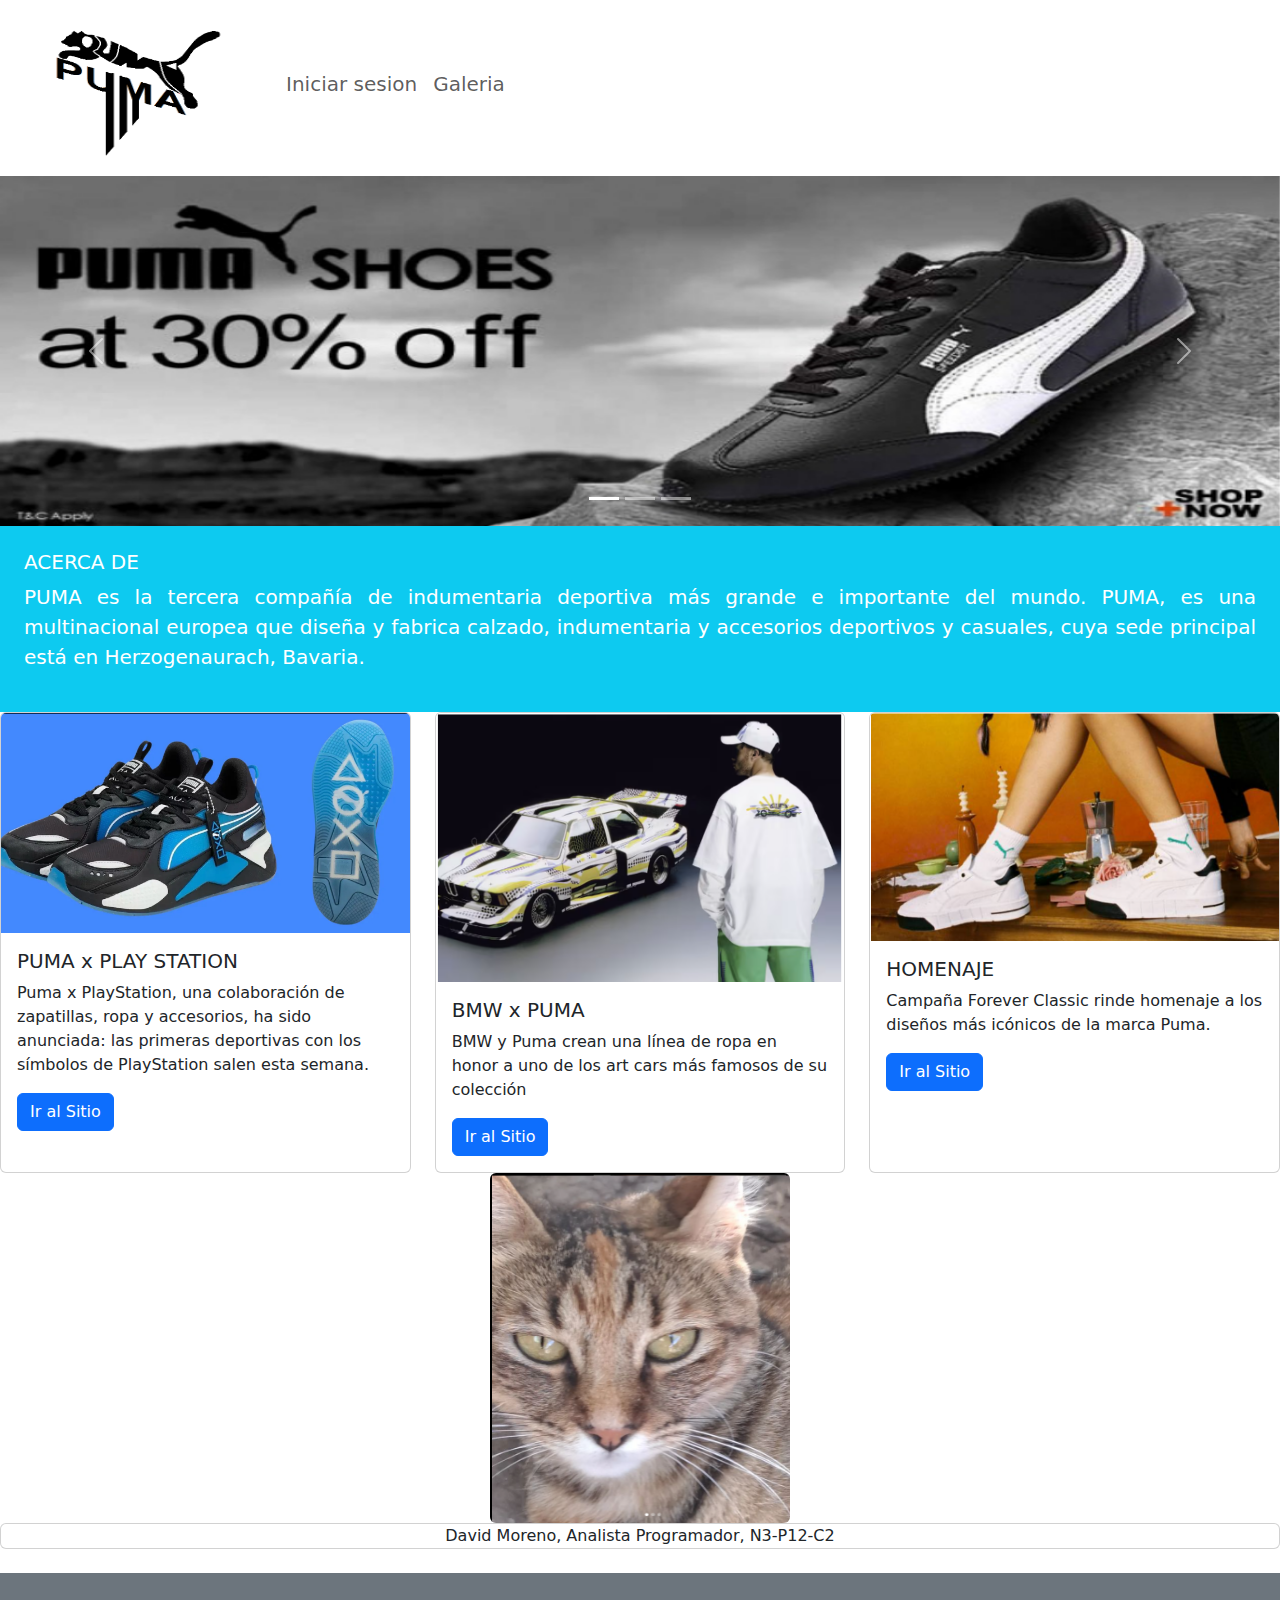
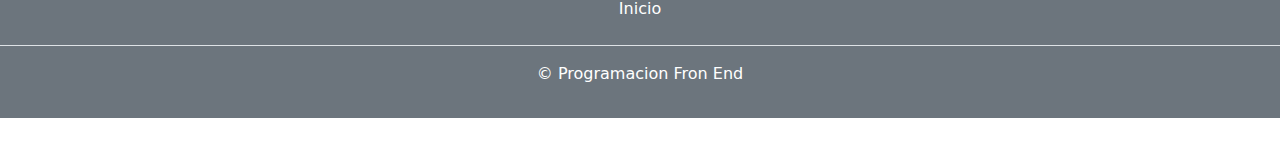
<file: index.html>
<!DOCTYPE html>
<html lang="en">

<head>
    <meta name="Author" content="Deivid" />
    <meta charset="UTF-8" />
    <meta name="viewport" content="width=device-width, initial-scale=1.0" />
    <title>Index</title>
    <link rel="stylesheet" href="css/estilos.css">
    <link href="https://cdn.jsdelivr.net/npm/bootstrap@5.3.3/dist/css/bootstrap.min.css" rel="stylesheet"
        integrity="sha384-QWTKZyjpPEjISv5WaRU9OFeRpok6YctnYmDr5pNlyT2bRjXh0JMhjY6hW+ALEwIH" crossorigin="anonymous" />
</head>

<body>


    <nav class="navbar navbar-expand-lg   bg-white">
        <div class="container-fluid">
            <a class="navbar-brand" href="index.html">
                <img src="imagenes/logo.png" width="250" height="150" href="index.html"/>
            </a>
            <button class="navbar-toggler" type="button" data-bs-toggle="collapse" data-bs-target="#navbarNavAltMarkup"
                aria-controls="navbarNavAltMarkup" aria-expanded="false" aria-label="Toggle navigation">
                <span class="navbar-toggler-icon"></span>
            </button>
            <div class="collapse navbar-collapse" id="navbarNavAltMarkup">
                <div class="navbar-nav">
                    <a class="nav-link   text-center" href="login.html" target="_blank">
                        <h5>Iniciar sesion</h5>
                    </a>
                    <a class="nav-link   text-center" href="galeria.html" target="_blank">
                        <h5>Galeria</h5>
                    </a>
                </div>
            </div>
        </div>
    </nav>

    <div id="carouselExampleAutoplaying" class="carousel slide" data-bs-ride="carousel">
        <div class="carousel-indicators">
            <button type="button" data-bs-target="#carouselExampleIndicators" data-bs-slide-to="0" class="active"
                aria-current="true" aria-label="Slide 1"></button>
            <button type="button" data-bs-target="#carouselExampleIndicators" data-bs-slide-to="1"
                aria-label="Slide 2"></button>
            <button type="button" data-bs-target="#carouselExampleIndicators" data-bs-slide-to="2"
                aria-label="Slide 3"></button>
        </div>
        <div class="carousel-inner">
            <div class="carousel-item active">
                <img src="imagenes/banner 1.jpg" class="d-block w-100" width="80px" height="350">
            </div>
            <div class="carousel-item">
                <img src="imagenes/banner 2.jpg" class="d-block w-100" width="80px" height="350">
            </div>
            <div class="carousel-item">
                <img src="imagenes/banner 3.jpg" class="d-block w-100" width="80px" height="350">
            </div>
        </div>
        <button class="carousel-control-prev" type="button" data-bs-target="#carouselExampleIndicators"
            data-bs-slide="prev">
            <span class="carousel-control-prev-icon" aria-hidden="true"></span>
            <span class="visually-hidden">Previous</span>
        </button>
        <button class="carousel-control-next" type="button" data-bs-target="#carouselExampleIndicators"
            data-bs-slide="next">
            <span class="carousel-control-next-icon" aria-hidden="true"></span>
            <span class="visually-hidden">Next</span>
        </button>
    </div>


    <main>

        <div class="bg-info   text-white   p-4">
            <h5>ACERCA DE</h5>
            <p style="font-size:20px;   text-align:justify;">
                PUMA es la tercera compañía de indumentaria deportiva más grande e importante del mundo. PUMA, es una multinacional europea que diseña y fabrica calzado, indumentaria y accesorios deportivos y casuales, cuya sede principal está en Herzogenaurach, Bavaria.
            </p>
        </div>

          <div class="row row-cols-1 row-cols-md-3 g-4">
            <div class="col">
              <div class="card h-100">
                <img src="imagenes/noticia 1.png" class="card-img-top" alt="...">
                <div class="card-body">
                  <h5 class="card-title">PUMA x PLAY STATION</h5>
                  <p class="card-text">Puma x PlayStation, una colaboración de zapatillas, ropa y accesorios, ha sido anunciada: las primeras deportivas con los símbolos de PlayStation salen esta semana.</p>
                  <a href="https://www.hobbyconsolas.com/noticias/puma-anuncia-coleccion-zapatillas-ropa-playstation-1380004" class="btn btn-primary" target="_blank">Ir al Sitio</a>
                </div>
              </div>
            </div>
            <div class="col">
              <div class="card h-100">
                <img src="imagenes/noticias 2.png" class="card-img-top" alt="...">
                <div class="card-body">
                  <h5 class="card-title">BMW x PUMA</h5>
                  <p class="card-text">BMW y Puma crean una línea de ropa en honor a uno de los art cars más famosos de su colección</p>
                  <a href="https://www.latercera.com/mtonline/noticia/bmw-y-puma-crean-una-linea-de-ropa-en-honor-a-uno-de-los-art-cars-mas-famosos-de-su-coleccion/V4K37CFX2VAVFGMI55CXDJJZ2Y/" class="btn btn-primary" target="_blank">Ir al Sitio</a>
                </div>
              </div>
            </div>
            <div class="col">
              <div class="card h-100">
                <img src="imagenes/noticia 3.png" class="card-img-top" alt="...">
                <div class="card-body">
                  <h5 class="card-title">HOMENAJE</h5>
                  <p class="card-text">Campaña Forever Classic rinde homenaje a los diseños más icónicos de la marca Puma.</p>
                  <a href="https://www.emol.com/noticias/Tendencias/2023/08/30/1105701/campana-puma-forever-classic.html" class="btn btn-primary" target="_blank">Ir al Sitio</a>
                </div>
              </div>
            </div>
          </div>




          <div class="text-center">
            <img src="imagenes/imagen de mi.png" class="rounded" alt="..." height="350" width="300">
            <div class="card body">
                <p class="card-text">David Moreno, Analista Programador, N3-P12-C2</p>
            </div>
          </div>





    </main>


    <footer class="py-3 my-4   bg-secondary">
        <ul class="nav justify-content-center border-bottom pb-3 mb-3">
            <li class="nav-item"><a href="#" class="nav-link px-2   text-white">Inicio</a></li>
        </ul>
        <p class="text-center   text-white">&copy; Programacion Fron End</p>
    </footer>


    <script src="https://cdn.jsdelivr.net/npm/bootstrap@5.3.3/dist/js/bootstrap.bundle.min.js"
        integrity="sha384-YvpcrYf0tY3lHB60NNkmXc5s9fDVZLESaAA55NDzOxhy9GkcIdslK1eN7N6jIeHz"
        crossorigin="anonymous"></script>

</body>

</html>
</file>
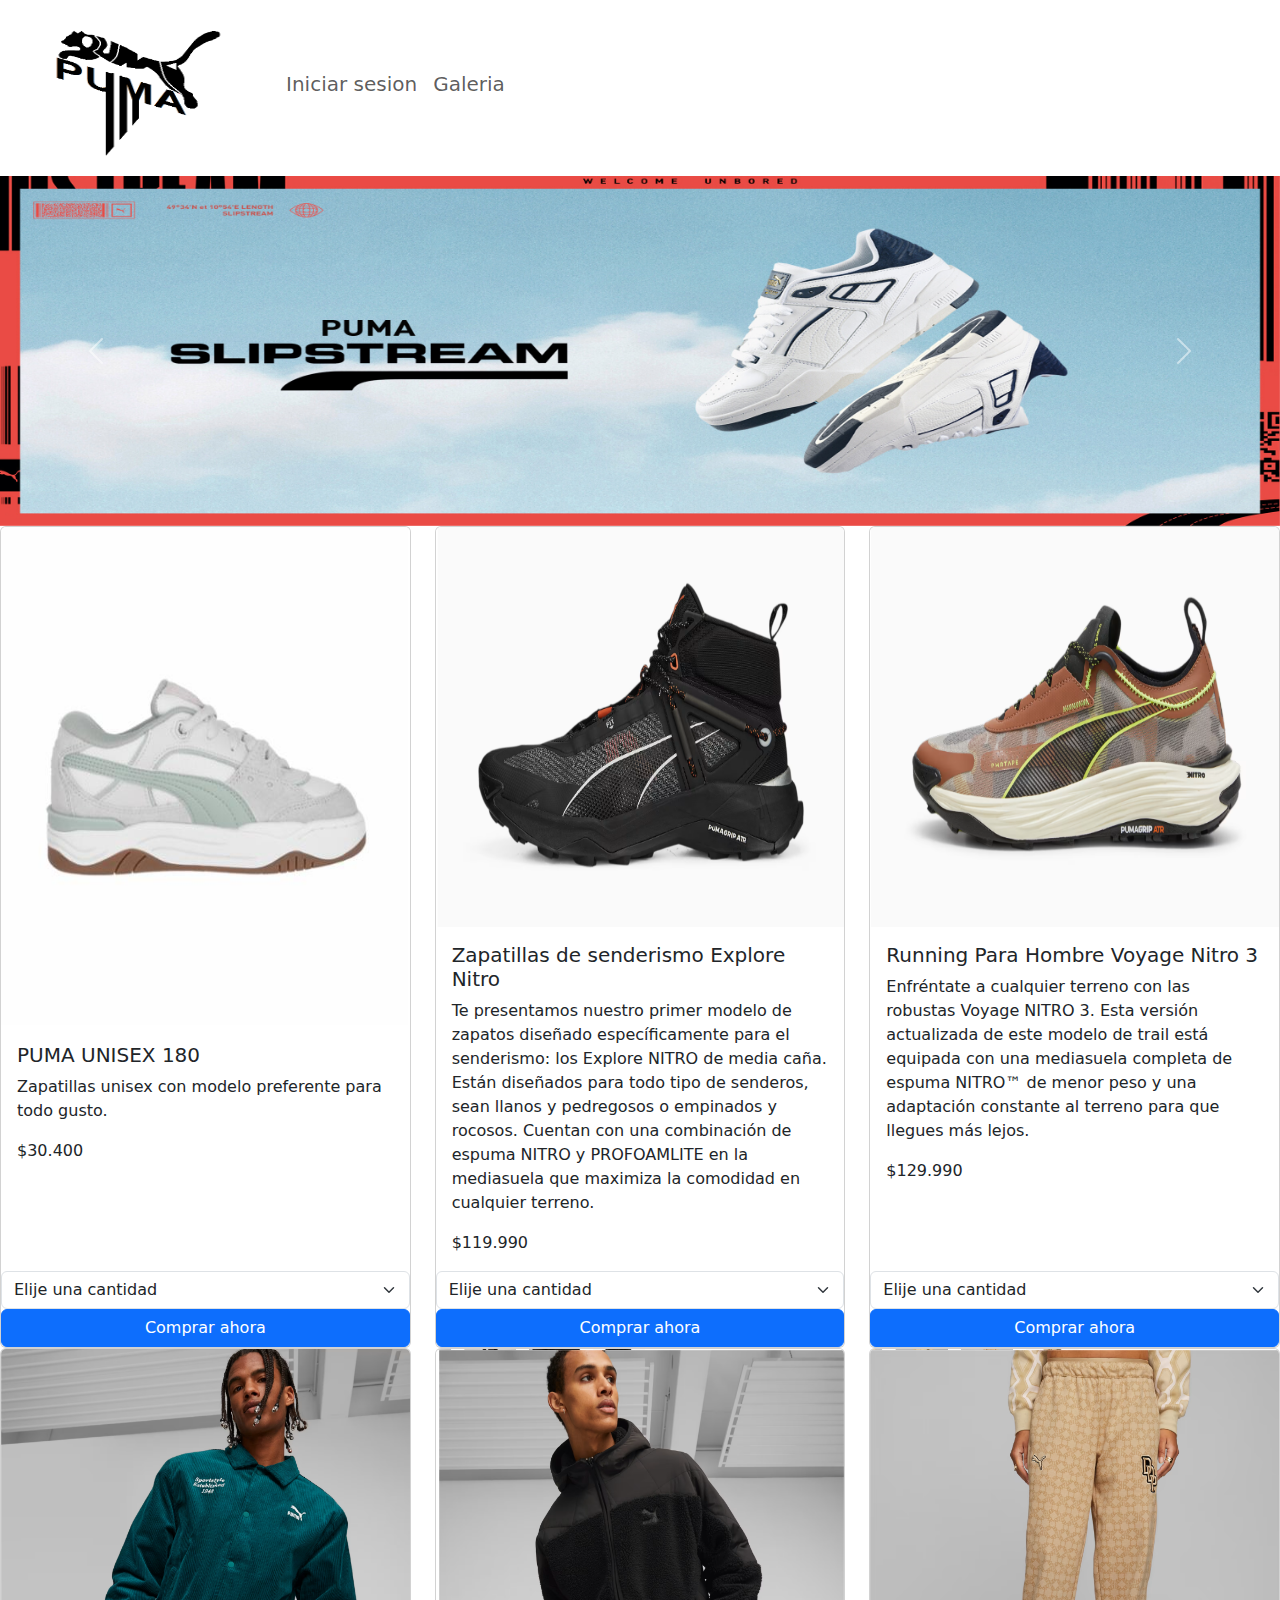
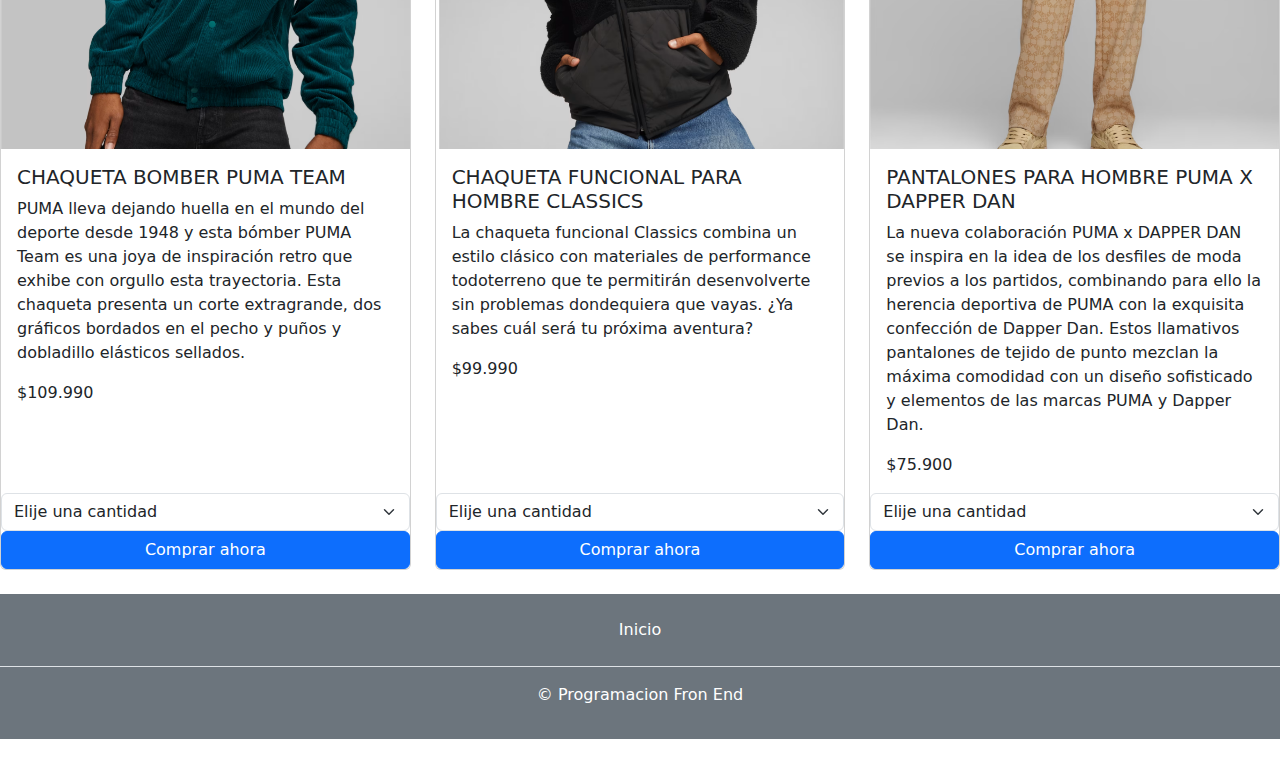
<file: galeria.html>
<!DOCTYPE html>
<html lang="en">
<head>
    <meta name="Author" content="Deivid" />
    <meta charset="UTF-8" />
    <meta name="viewport" content="width=device-width, initial-scale=1.0" />
    <title>Galeria</title>
    <link rel="stylesheet" href="css/estilos.css">
    <link href="https://cdn.jsdelivr.net/npm/bootstrap@5.3.3/dist/css/bootstrap.min.css" rel="stylesheet"
        integrity="sha384-QWTKZyjpPEjISv5WaRU9OFeRpok6YctnYmDr5pNlyT2bRjXh0JMhjY6hW+ALEwIH" crossorigin="anonymous" />
</head>
<body>
    

    <nav class="navbar navbar-expand-lg   bg-white">
        <div class="container-fluid">
            <a class="navbar-brand" href="index.html">
                <img src="imagenes/logo.png" width="250" height="150" href="index.html"/>
            </a>
            <button class="navbar-toggler" type="button" data-bs-toggle="collapse" data-bs-target="#navbarNavAltMarkup"
                aria-controls="navbarNavAltMarkup" aria-expanded="false" aria-label="Toggle navigation">
                <span class="navbar-toggler-icon"></span>
            </button>
            <div class="collapse navbar-collapse" id="navbarNavAltMarkup">
                <div class="navbar-nav">
                    <a class="nav-link   text-center" href="login.html" target="_blank">
                        <h5>Iniciar sesion</h5>
                    </a>
                    <a class="nav-link   text-center" href="galeria.html" target="_blank">
                        <h5>Galeria</h5>
                    </a>
                </div>
            </div>
        </div>
    </nav>

    <div id="carouselExampleAutoplaying" class="carousel slide" data-bs-ride="carousel">
        <div class="carousel-inner">
          <div class="carousel-item active">
            <img src="imagenes/banner de galeria.gif" class="d-block w-100" alt="..." width="80px" height="350">
          </div>
          <div class="carousel-item">
            <img src="imagenes/banner de galeria 2.jpg" class="d-block w-100" alt="..." width="80px" height="350">
          </div>
          <div class="carousel-item">
            <img src="imagenes/banner de galeria 3.jpg" class="d-block w-100" alt="..." width="80px" height="350">
          </div>
        </div>
        <button class="carousel-control-prev" type="button" data-bs-target="#carouselExampleAutoplaying" data-bs-slide="prev">
          <span class="carousel-control-prev-icon" aria-hidden="true"></span>
          <span class="visually-hidden">Previous</span>
        </button>
        <button class="carousel-control-next" type="button" data-bs-target="#carouselExampleAutoplaying" data-bs-slide="next">
          <span class="carousel-control-next-icon" aria-hidden="true"></span>
          <span class="visually-hidden">Next</span>
        </button>
      </div>





      <main>
        <div class="row row-cols-1 row-cols-md-3 g-4">
            <div class="col">
              <div class="card h-100">
                <img src="imagenes/producto 1.jpg" class="card-img-top" alt="..." width="50px" height="500">
                <div class="card-body">
                  <h5 class="card-title">PUMA UNISEX 180</h5>
                  <p class="card-text">Zapatillas unisex con modelo preferente para todo gusto.</p>
                  <p class="card-text">$30.400</p>
                </div>
                <select class="form-select" aria-label="Default select example">
                    <option selected>Elije una cantidad</option>
                    <option value="1">1</option>
                    <option value="2">2</option>
                    <option value="3">3</option>
                    <option value="3">4</option>
                    <option value="3">5</option>
                  </select>
                  <a href="#" class="btn btn-primary">Comprar ahora</a>
              </div>
            </div>
            <div class="col">
              <div class="card h-100">
                <img src="imagenes/producto 2.png" class="card-img-top" alt="..." width="50px" height="400">
                <div class="card-body">
                  <h5 class="card-title">Zapatillas de senderismo Explore Nitro</h5>
                  <p class="card-text">Te presentamos nuestro primer modelo de zapatos diseñado específicamente para el senderismo: los Explore NITRO de media caña. Están diseñados para todo tipo de senderos, sean llanos y pedregosos o empinados y rocosos. Cuentan con una combinación de espuma NITRO y PROFOAMLITE en la mediasuela que maximiza la comodidad en cualquier terreno.</p>
                  <p class="card-text">$119.990</p>
                </div>
                <select class="form-select" aria-label="Default select example">
                    <option selected>Elije una cantidad</option>
                    <option value="1">1</option>
                    <option value="2">2</option>
                    <option value="3">3</option>
                    <option value="3">4</option>
                    <option value="3">5</option>
                  </select>
                  <a href="#" class="btn btn-primary">Comprar ahora</a>
              </div>
            </div>
            <div class="col">
              <div class="card h-100">
                <img src="imagenes/producto 3.png" class="card-img-top" alt="..." width="50px" height="400">
                <div class="card-body">
                  <h5 class="card-title">Running Para Hombre Voyage Nitro 3</h5>
                  <p class="card-text">Enfréntate a cualquier terreno con las robustas Voyage NITRO 3. Esta versión actualizada de este modelo de trail está equipada con una mediasuela completa de espuma NITRO™ de menor peso y una adaptación constante al terreno para que llegues más lejos.</p>
                  <p class="card-text">$129.990</p>
                </div>
                <select class="form-select" aria-label="Default select example">
                    <option selected>Elije una cantidad</option>
                    <option value="1">1</option>
                    <option value="2">2</option>
                    <option value="3">3</option>
                    <option value="3">4</option>
                    <option value="3">5</option>
                  </select>
                  <a href="#" class="btn btn-primary">Comprar ahora</a>
              </div>
            </div>
          </div>

          <div class="row row-cols-1 row-cols-md-3 g-4">
            <div class="col">
              <div class="card h-100">
                <img src="imagenes/producto 4.png" class="card-img-top" alt="..." width="50px" height="400">
                <div class="card-body">
                  <h5 class="card-title">CHAQUETA BOMBER PUMA TEAM</h5>
                  <p class="card-text">PUMA lleva dejando huella en el mundo del deporte desde 1948 y esta bómber PUMA Team es una joya de inspiración retro que exhibe con orgullo esta trayectoria. Esta chaqueta presenta un corte extragrande, dos gráficos bordados en el pecho y puños y dobladillo elásticos sellados.</p>
                  <p class="card-text">$109.990</p>
                </div>
                <select class="form-select" aria-label="Default select example">
                    <option selected>Elije una cantidad</option>
                    <option value="1">1</option>
                    <option value="2">2</option>
                    <option value="3">3</option>
                    <option value="3">4</option>
                    <option value="3">5</option>
                  </select>
                  <a href="#" class="btn btn-primary">Comprar ahora</a>
              </div>
            </div>
            <div class="col">
              <div class="card h-100">
                <img src="imagenes/producto 5.png" class="card-img-top" alt="..." width="50px" height="400">
                <div class="card-body">
                  <h5 class="card-title">CHAQUETA FUNCIONAL PARA HOMBRE CLASSICS</h5>
                  <p class="card-text">La chaqueta funcional Classics combina un estilo clásico con materiales de performance todoterreno que te permitirán desenvolverte sin problemas dondequiera que vayas. ¿Ya sabes cuál será tu próxima aventura?</p>
                  <p class="card-text">$99.990</p>
                </div>
                <select class="form-select" aria-label="Default select example">
                    <option selected>Elije una cantidad</option>
                    <option value="1">1</option>
                    <option value="2">2</option>
                    <option value="3">3</option>
                    <option value="3">4</option>
                    <option value="3">5</option>
                  </select>
                  <a href="#" class="btn btn-primary">Comprar ahora</a>
              </div>
            </div>
            <div class="col">
              <div class="card h-100">
                <img src="imagenes/producto 6.png" class="card-img-top" alt="..." width="50px" height="400">
                <div class="card-body">
                  <h5 class="card-title">PANTALONES PARA HOMBRE PUMA X DAPPER DAN</h5>
                  <p class="card-text">La nueva colaboración PUMA x DAPPER DAN se inspira en la idea de los desfiles de moda previos a los partidos, combinando para ello la herencia deportiva de PUMA con la exquisita confección de Dapper Dan. Estos llamativos pantalones de tejido de punto mezclan la máxima comodidad con un diseño sofisticado y elementos de las marcas PUMA y Dapper Dan.</p>
                  <p class="card-text">$75.900</p>
                </div>
                <select class="form-select" aria-label="Default select example">
                    <option selected>Elije una cantidad</option>
                    <option value="1">1</option>
                    <option value="2">2</option>
                    <option value="3">3</option>
                    <option value="3">4</option>
                    <option value="3">5</option>
                  </select>
                  <a href="#" class="btn btn-primary">Comprar ahora</a>
              </div>
            </div>
          </div>


      </main>














    <footer class="py-3 my-4   bg-secondary">
        <ul class="nav justify-content-center border-bottom pb-3 mb-3">
            <li class="nav-item"><a href="#" class="nav-link px-2   text-white">Inicio</a></li>
        </ul>
        <p class="text-center   text-white">&copy; Programacion Fron End</p>
    </footer>


    <script src="https://cdn.jsdelivr.net/npm/bootstrap@5.3.3/dist/js/bootstrap.bundle.min.js"
        integrity="sha384-YvpcrYf0tY3lHB60NNkmXc5s9fDVZLESaAA55NDzOxhy9GkcIdslK1eN7N6jIeHz"
        crossorigin="anonymous"></script>

    
</body>
</html>
</file>
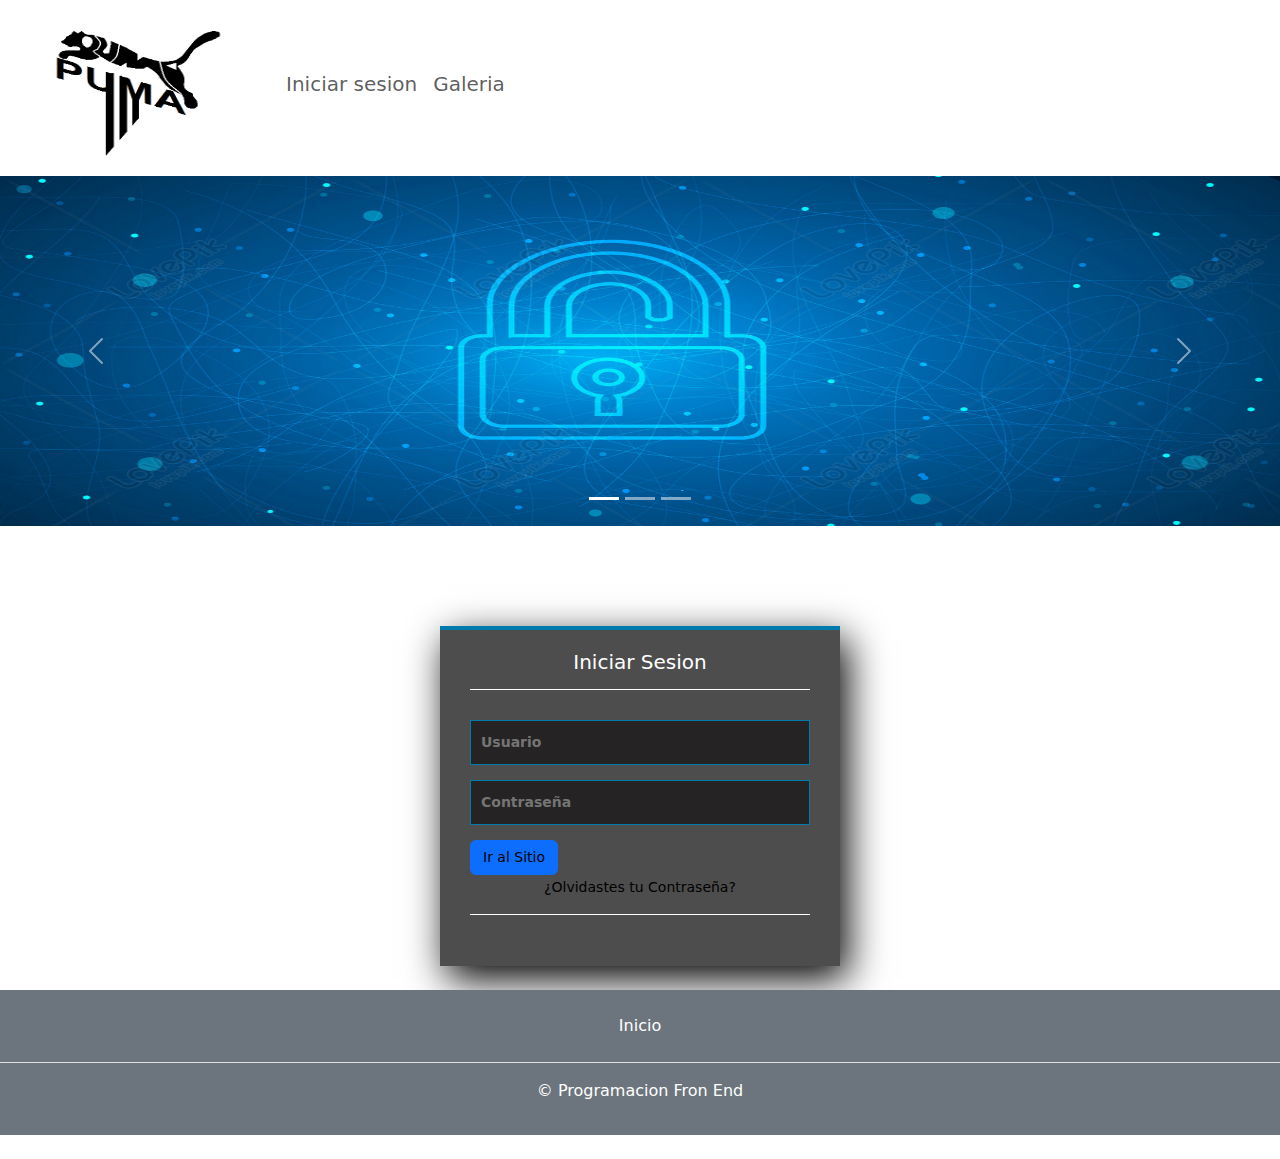
<file: login.html>
<!DOCTYPE html>
<html lang="en">

<head>
    <meta name="Author" content="Deivid" />
    <meta charset="UTF-8" />
    <meta name="viewport" content="width=device-width, initial-scale=1.0" />
    <title>Login</title>
    <link rel="stylesheet" href="css/estilos.css">
    <link href="https://cdn.jsdelivr.net/npm/bootstrap@5.3.3/dist/css/bootstrap.min.css" rel="stylesheet"
        integrity="sha384-QWTKZyjpPEjISv5WaRU9OFeRpok6YctnYmDr5pNlyT2bRjXh0JMhjY6hW+ALEwIH" crossorigin="anonymous" />
</head>

<body>


    <nav class="navbar navbar-expand-lg   bg-white">
        <div class="container-fluid">
            <a class="navbar-brand" href="index.html">
                <img href="index.html" src="imagenes/logo.png" width="250" height="150" href="index.html"/>
            </a>
            <button class="navbar-toggler" type="button" data-bs-toggle="collapse" data-bs-target="#navbarNavAltMarkup"
                aria-controls="navbarNavAltMarkup" aria-expanded="false" aria-label="Toggle navigation">
                <span class="navbar-toggler-icon"></span>
            </button>
            <div class="collapse navbar-collapse" id="navbarNavAltMarkup">
                <div class="navbar-nav">
                    <a class="nav-link   text-center" href="login.html" target="_blank">
                        <h5>Iniciar sesion</h5>
                    </a>
                    <a class="nav-link   text-center" href="galeria.html" target="_blank">
                        <h5>Galeria</h5>
                    </a>
                </div>
            </div>
        </div>
    </nav>


    <div id="carouselExampleAutoplaying" class="carousel slide" data-bs-ride="carousel">
        <div class="carousel-indicators">
          <button type="button" data-bs-target="#carouselExampleIndicators" data-bs-slide-to="0" class="active" aria-current="true" aria-label="Slide 1"></button>
          <button type="button" data-bs-target="#carouselExampleIndicators" data-bs-slide-to="1" aria-label="Slide 2"></button>
          <button type="button" data-bs-target="#carouselExampleIndicators" data-bs-slide-to="2" aria-label="Slide 3"></button>
        </div>
        <div class="carousel-inner">
          <div class="carousel-item active">
            <img src="imagenes/banner login.jpg" class="d-block w-100" alt="..." height="350" width="80px">
          </div>
          <div class="carousel-item">
            <img src="imagenes/banner login 2.jpg" class="d-block w-100" alt="..." height="350" width="100px">
          </div>
          <div class="carousel-item">
            <img src="imagenes/banner login 3.jpg" class="d-block w-100" alt="..." height="350" width="80px">
          </div>
        </div>
        <button class="carousel-control-prev" type="button" data-bs-target="#carouselExampleIndicators" data-bs-slide="prev">
          <span class="carousel-control-prev-icon" aria-hidden="true"></span>
          <span class="visually-hidden">Previous</span>
        </button>
        <button class="carousel-control-next" type="button" data-bs-target="#carouselExampleIndicators" data-bs-slide="next">
          <span class="carousel-control-next-icon" aria-hidden="true"></span>
          <span class="visually-hidden">Next</span>
        </button>
      </div>

      <main>
        <section class="form-login">
            <h5>Iniciar Sesion</h5>
            <input class="controls" type="text" name="usuario" value="" placeholder="Usuario">
            <input class="controls" type="password" name="contrasena" value="" placeholder="Contraseña">
            <a href="#" class="btn btn-primary">Ir al Sitio</a>
            <p><a href="#">¿Olvidastes tu Contraseña?</a></p>
    
        </section>
      </main>

    


<footer class="py-3 my-4   bg-secondary">
    <ul class="nav justify-content-center border-bottom pb-3 mb-3">
        <li class="nav-item"><a href="#" class="nav-link px-2   text-white">Inicio</a></li>
    </ul>
    <p class="text-center   text-white">&copy; Programacion Fron End</p>
</footer>


<script src="https://cdn.jsdelivr.net/npm/bootstrap@5.3.3/dist/js/bootstrap.bundle.min.js"
    integrity="sha384-YvpcrYf0tY3lHB60NNkmXc5s9fDVZLESaAA55NDzOxhy9GkcIdslK1eN7N6jIeHz"
    crossorigin="anonymous"></script>

</body>


</html>
</file>
<file: css/estilos.css>
* {
    margin: 0;
    padding: 0;
    box-sizing: border-box;
}


.form-login {
    width: 400px;
    height: 340px;
    background: #4e4d4d;
    margin: auto;
    margin-top: 100px;
    box-shadow: 7px 13px 37px #000;
    padding: 20px 30px;
    border-top: 4px solid #017bab;
    color: white;
}

.form-login h5 {
    margin: 0;
    text-align: center;
    height: 40px;
    margin-bottom: 30px;
    border-bottom: 1px solid;
    font-size: 20px;
}

.controls {
    width: 100%;
    border: 1px solid #017bab;
    margin-bottom: 15px;
    padding: 11px 10px;
    background: #252323;
    font-size: 14px;
    font-weight: bold;
}

.buttons {
    width: 100%;
    height: 40px;
    background: #017bab;
    border: none;
    color: white;
    margin-bottom: 16px;
}

.form-login p{
    height: 40px;
    text-align: center;
    border-bottom: 1px solid;
}

.form-login a {
    color: black;
    text-decoration: none;
    font-size: 14px;
}

.form-login a:hover {
    text-decoration: underline;
}

.login__button {
    border: none;
    outline: none;
}
</file>
